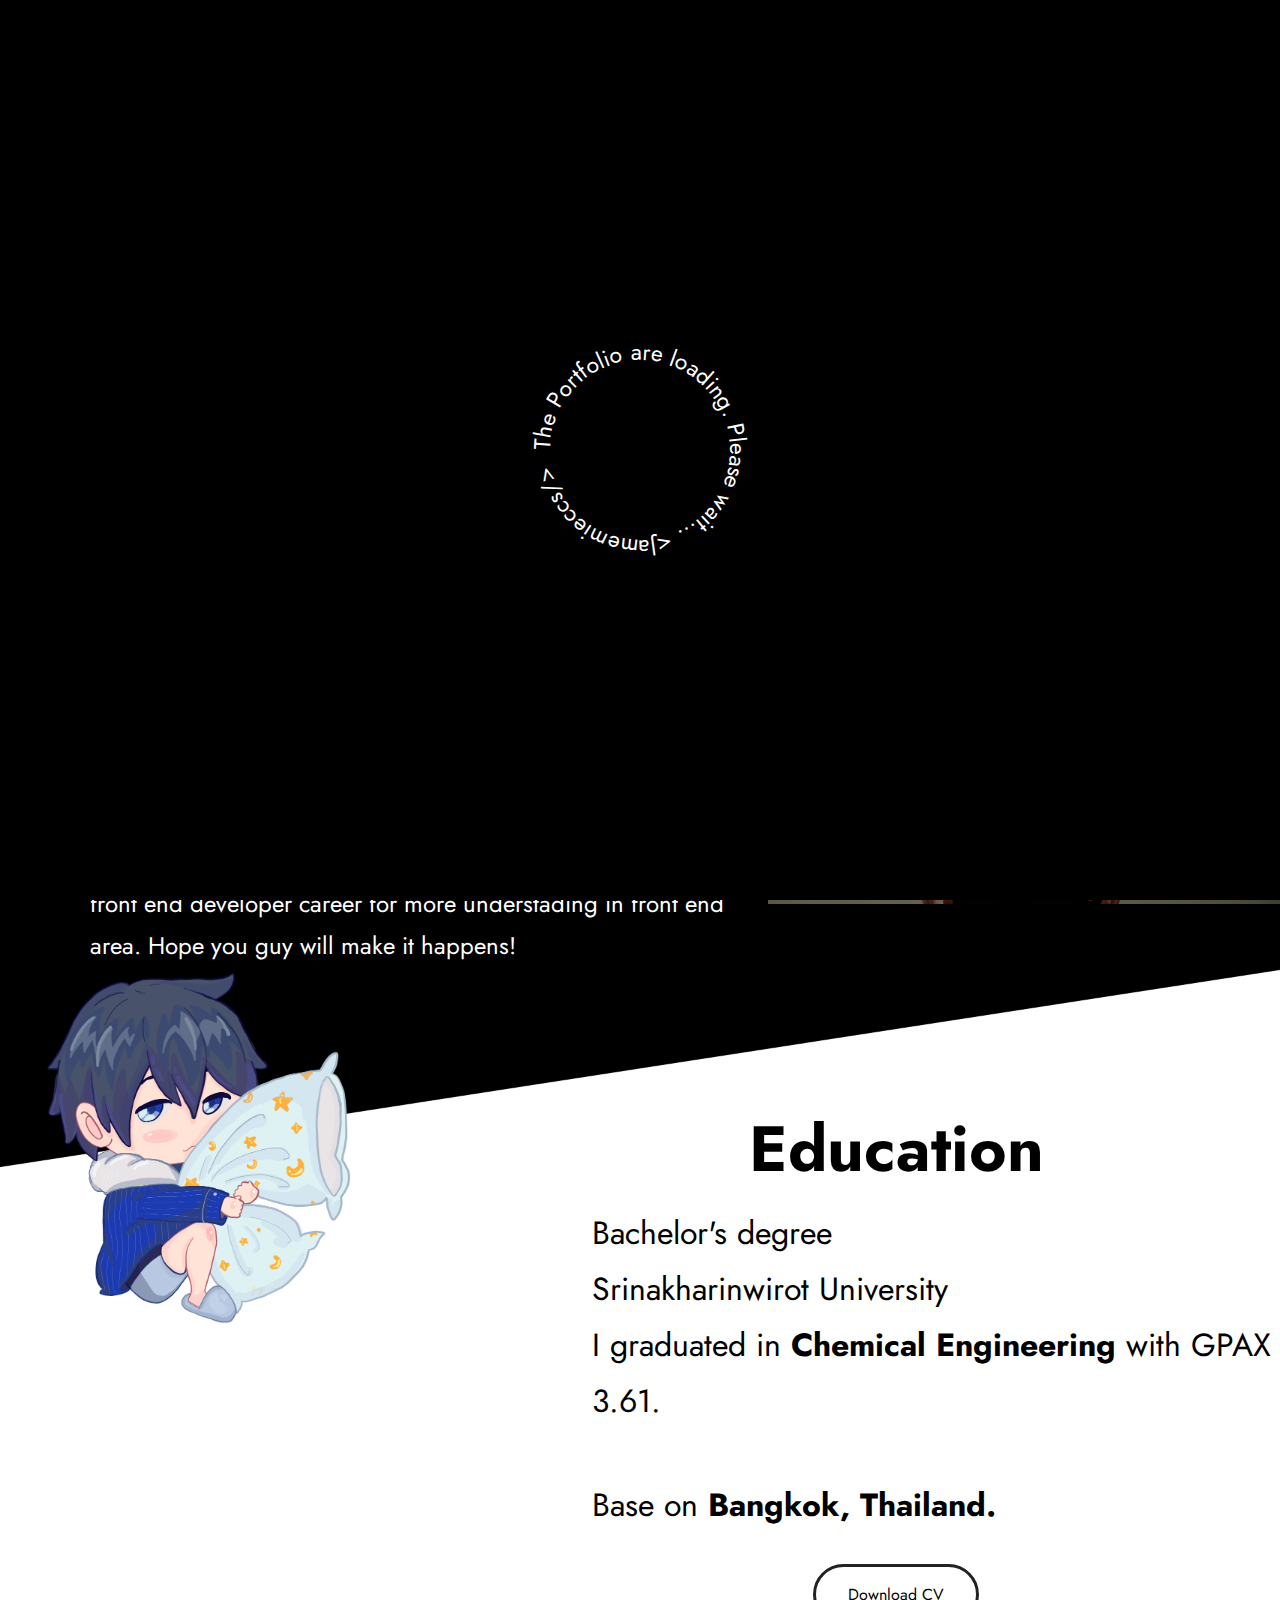
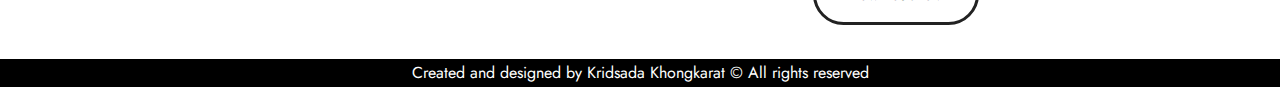
<file: aboutMe.html>
<!DOCTYPE html>
<html>
    <head>
        <link rel="stylesheet" href="Portfolio template.css">
        <link rel="stylesheet" href="https://fonts.googleapis.com/css2?family=Abril+Fatface&family=Jost:wght@100;400">
    </head>
    <body onload="writeName()">
        <div id="loading-page" class="loading-page">
            <div class="loading-circle">
                <svg viewbox="0 0 500 500">
                    <defs>
                        <path id="circlePath" 
                        d=" 
                        m 0, 0 
                        m -50, 0 
                        a 50, 50 0 1, 1 100,0 
                        a 50, 50 0 1, 1 -100,0 "/>
                    </defs>
                    <g>
                        <use xlink:href="#circlePath" fill="none"/>
                        <text fill="#fff">
                            <textPath xlink:href="#circlePath">The Portfolio are loading. Please wait... &lt;Jamemieccs/&gt;</textPath>
                        </text>
                    </g>
                </svg>
            </div>
        </div>
        <header id="header">
            <a id="header-logo" href="index.html"><img src="Photo/Logo.webp"></a>
            <nav id="navbar">
                <a href="index.html#welcome-section">Home</a>
                <a href="index.html#skills">Skills</a>
                <a href="index.html#project">Project</a>
                <a href="index.html#contact">Contact</a>
            </nav>
        </header>
        <section id="about-me-section">
            <div id="about-me-object">
                <h5>Who I am</h5>
                <h1>This is me Jame!</h1>
                <hr>
                <img src="Photo/JameAboutMe.webp" alt="My photo about me" id="about-me-img">
                <p>I'm a self-taught developer. I have a passion in coding, drawing, 
                    designing a media and creating a ton of my ideas in my head come true.<br><br>

                    A creative person, who graduate in chemical engineering but love coding and 
                    watching japan anime. After wachted <i>'The Penthouse'</i> k-drama I have 
                    addicted to listening opera song and my favorited opera singer is Sumi Jo.<br><br>
                    
                    Actually I'm good at logical thinking and I start learnig python first for 
                    back end developer, but I think I should have a basic knowledge of front end area. 
                    So I start learning HTML CSS JavaScript and I always looking for an opportunities 
                    to work in front end developer career for more understading in front end area. 
                    Hope you guy will make it happens!</p>
            </div>
        </section>
        <section id="profile-section">
            <div id="profile-object">
                <h3>Education</h3>
                <p>Bachelor's degree<br>
                    Srinakharinwirot University<br>
                    I graduated in <strong>Chemical Engineering</strong>  with GPAX 3.61.
                </p>
                <p>Base on <strong>Bangkok, Thailand.</strong></p>
                <a id="transcript" href="https://drive.google.com/uc?export=download&id=1MFnyWfd192Rdf6DWQqqdCm_3yNOhQL89" 
                target="_blank">Download CV</a>
            </div>
            <div id="credit-btm">
                <p>Created and designed by Kridsada Khongkarat &copy; All rights reserved</p>
            </div>
        </section>
        <script src="Portfolio JS.js"></script>
    </body>
</html>
</file>
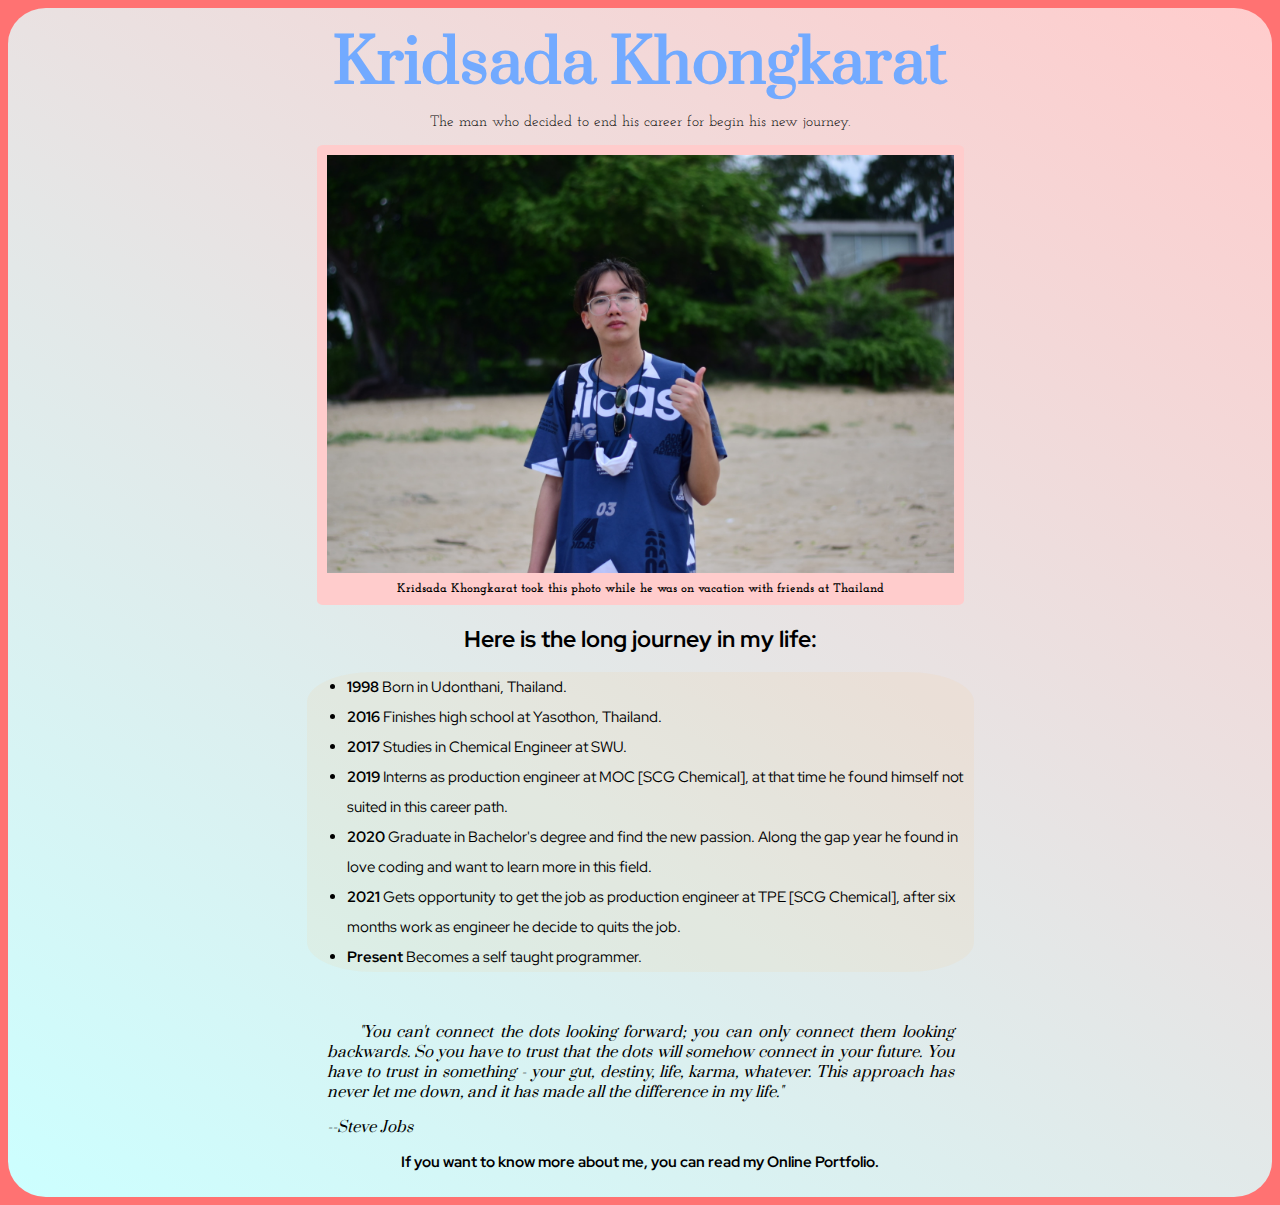
<file: project1/Tribute Page.html>
<!DOCTYPE html>
<html>
  <head>
    <title>Kridsada's Stories</title>
    <link rel="stylesheet" href="Tribute Page Template.css">
    <link rel="stylesheet" href="https://fonts.googleapis.com/css2?family=Josefin+Slab:wght@100&family=Prata&family=Red+Hat+Display:wght@300">
  </head>
  
  <body>
    <main id="main">

      <h1 id="title">Kridsada Khongkarat</h1>

      <p id="title-bio">The man who decided to end his career for begin his new journey.</p>
      
      <figure id="img-div">
            <img id="image" src="Jimmie Jame Photo.JPG" alt="The picture of kridsada while he is on vacation">
            <figcaption id="img-caption">
                Kridsada Khongkarat took this photo while he was on vacation with friends at Thailand
            </figcaption>
      </figure>
      
      <section id="tribute-info">

        <h2 id="headline">Here is the long journey in my life:</h2>

        <ul id="tribute-bullet">
            <li><strong>1998</strong> Born in Udonthani, Thailand.</li>
            <li><strong>2016</strong> Finishes high school at Yasothon, Thailand.</li>
            <li><strong>2017</strong> Studies in Chemical Engineer at SWU.</li>
            <li><strong>2019</strong> Interns as production engineer at MOC [SCG Chemical], at that time he found himself not suited in this career path.</li>
            <li><strong>2020</strong> Graduate in Bachelor's degree and find the new passion. Along the gap year he found in love coding and want to learn more in this field.</li>
            <li><strong>2021</strong> Gets opportunity to get the job as production engineer at TPE [SCG Chemical], after six months work as engineer he decide to quits the job.</li>
            <li><strong>Present</strong> Becomes a self taught programmer.</li>
        </ul>

        <blockquote id="quote" cite="https://www.brainyquote.com/quotes/steve_jobs_416875">
            <p>"You can't connect the dots looking forward; you can only connect them looking backwards. So you have to trust that the dots will somehow connect in your future. You have to trust in something - your gut, destiny, life, karma, whatever. This approach has never let me down, and it has made all the difference in my life."</p>
            <cite>--Steve Jobs</cite>
        </blockquote>
        
        <h3>If you want to know more about me, you can read my 
        <a id="tribute-link" href="https://jamemieccs.wixsite.com/jamemieccs-portfolio" target="_blank">Online Portfolio.</a>
        </h3>
      </section>
    </main>
  </body>
</html>
</file>
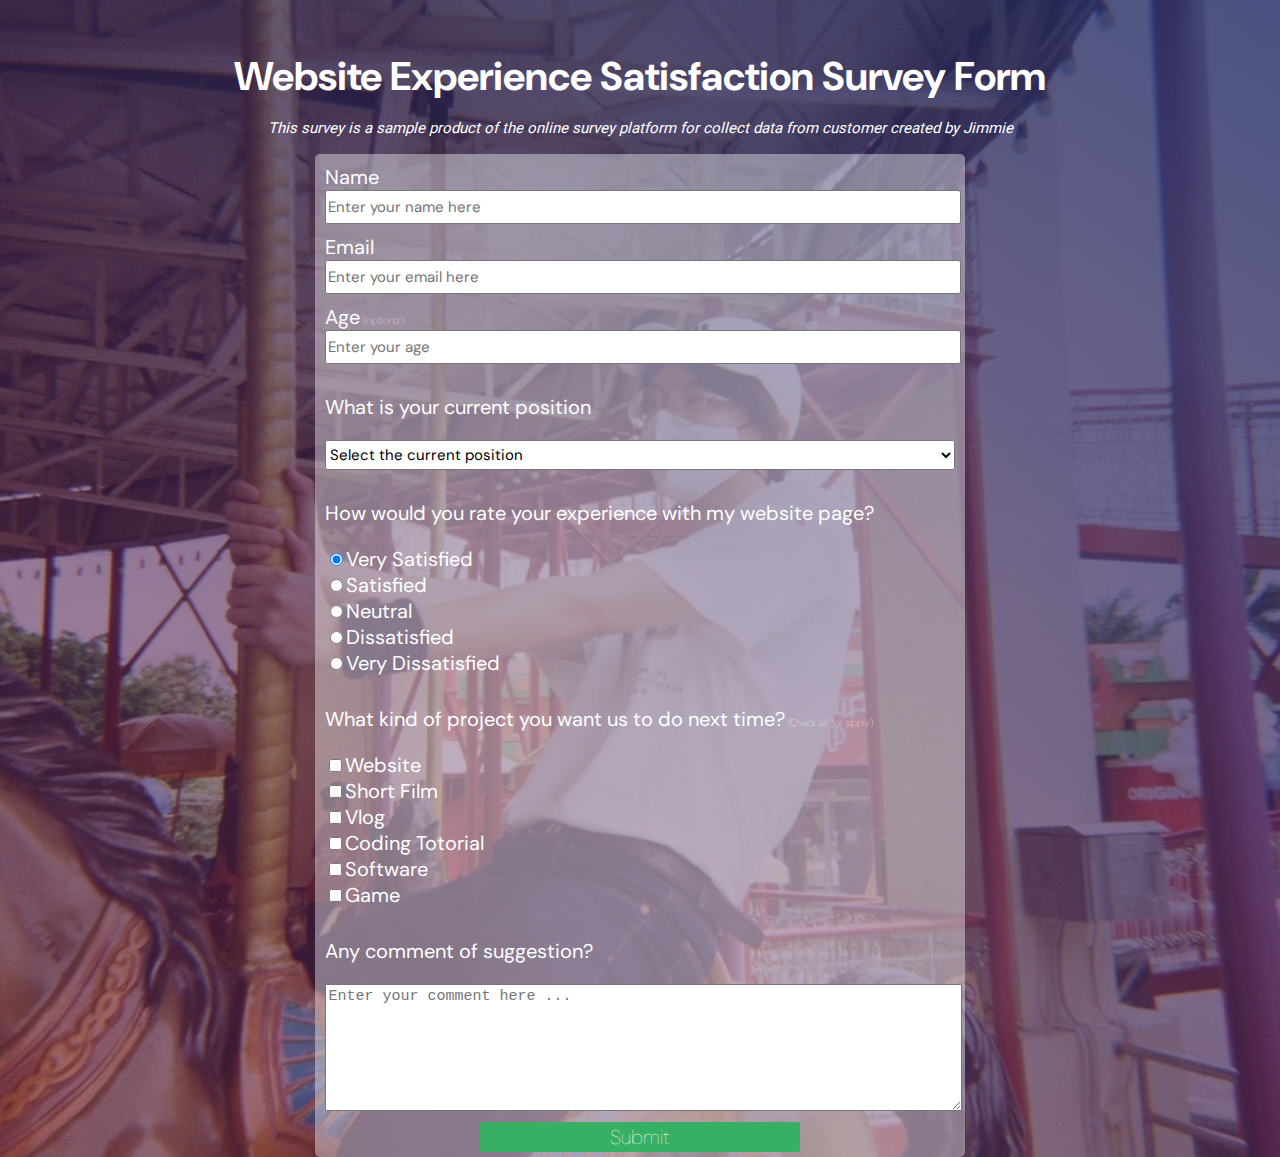
<file: project2/Survey Form.html>
<!DOCTYPE html>
<html>
    <head>
        <title>Kridsada's Survey Form</title>
        <link rel="stylesheet" href="Survey Form template.css">
        <link rel="stylesheet" href="https://fonts.googleapis.com/css2?family=Heebo:wght@200&family=DM+Sans&family=IBM+Plex+Sans:wght@300&family=Oxygen:wght@300">
    </head>

    <body>
        <div class="form-head">
            <h1 id="title">Website Experience Satisfaction Survey Form</h1>
            <p id="description">This survey is a sample product of the online survey platform for collect data from customer created by Jimmie</p>
        </div>
        <div class="form-body">
            <form id="survey-form">
                <div class="info-box">
                    <label id="name-label" for="name">Name</label>
                    <input 
                    name="name"
                    id="name"
                    type="text" 
                    class="form-box"
                    placeholder="Enter your name here"
                    required>
                </div>
                <div class="info-box">
                    <label id="email-label" for="email">Email</label>
                    <input
                    name="email"
                    id="email"
                    type="email"
                    class="form-box"
                    placeholder="Enter your email here"
                    required>
                </div>
                <div class="info-box">
                    <label id="number-label" for="number">Age<span class="clue">(optional)</span></label>
                    <input
                    name="age"
                    id="number"
                    type="number"
                    class="form-box"
                    placeholder="Enter your age"
                    min="0"
                    max="150">
                </div>
                <div class="info-box">
                    <p>What is your current position</p>
                    <select id="dropdown" name="role" class="form-box" required>
                        <option disabled selected value >Select the current position</option>
                        <option value="student">Student</option>
                        <option value="graduated">Graduate</option>
                        <option value="first-jobber">First Jobber</option>
                        <option value="freelance">Freelance</option>
                        <option value="entrepreneur">Entrepreneur</option>
                        <option value="other">Other</option>
                    </select>
                </div>
                <div class="info-box">
                    <p>How would you rate your experience with my website page?</p>
                    <label class="choice">
                        <input 
                        name="user-exp"
                        value="very-satisfied"
                        type="radio"
                        checked>Very Satisfied
                    </label>
                    <label class="choice">
                        <input
                        name="user-exp"
                        value="satisfied"
                        type="radio">Satisfied
                    </label>
                    <label class="choice">
                        <input
                        name="user-exp"
                        value="neutral"
                        type="radio">Neutral
                    </label>
                    <label class="choice">
                        <input
                        name="user-exp"
                        value="dissatisfied"
                        type="radio">Dissatisfied
                    </label>
                    <label class="choice">
                        <input
                        name="user-exp"
                        type="radio"
                        value="very-dissatisfied">Very Dissatisfied
                    </label>
                </div>
                <div class="info-box">
                    <p>What kind of project you want us to do next time?<span class="clue">(Check all for apply)</span></p>
                    <label class="choice">
                        <input
                        name="recommended"
                        value="website"
                        type="checkbox">Website
                    </label>
                    <label class="choice">
                        <input
                        name="recommended"
                        value="short-film"
                        type="checkbox">Short Film
                    </label>
                    <label class="choice">
                        <input
                        name="recommended"
                        value="vlog"
                        type="checkbox">Vlog
                    </label>
                    <label class="choice">
                        <input
                        name="recommended"
                        value="code-tutorial"
                        type="checkbox">Coding Totorial
                    </label>
                    <label class="choice">
                        <input
                        name="recommended"
                        value="software"
                        type="checkbox">Software 
                    </label>
                    <label class="choice">
                        <input
                        name="recommended";
                        value="game"
                        type="checkbox">Game
                    </label>
                </div>
                <div class="info-box">
                    <p>Any comment of suggestion?</p>
                    <textarea 
                    id="comment"
                    name="comment"
                    class="text-area"
                    placeholder="Enter your comment here ..."></textarea>
                </div>
                <div>
                    <button id="submit-button" type="submit">Submit</button>
                </div>
            </form>
        </div>
    </body>

</html>
</file>
<file: Portfolio template.css>
* {
    box-sizing: border-box;
    margin: 0;
    padding: 0;
    line-height: 1.75;
}

:root {
    --main-color: #000;
    --second-color: #fff;
    --third-color: #303841;
    --favorite-color: #0f1644;
    --hover-color: #fc6a03;
    --scrolled-bar-color: 255, 255, 255;
    --scrolled-bar-shadow-color: 0, 0, 0;
    --text-dark-color: #000;
    --text-bright-color: #fff;
    --btn-color: #222;
    --btn-hover-color: #fc6a03;
    --btn-shadow-color: 255, 255, 255;
    --mouse-color: #fff;
    --span-color: #aaa;
}

body {
    background-color: var(--main-color);
    font-family: Jost;
    position: relative;
}

.loading-page {
    position: fixed;
    top: 0;
    left: 0;
    width: 100%;
    height: 100vh;
    z-index: 5;
    background-color: var(--main-color);
    transition: 300ms ease;
}

.loading-page.hidden{
    animation: fadeOut 1s;
    animation-fill-mode: forwards;
}

.loading-page svg {
    width: 100%;
    height: 100vh;
}

.loading-page textPath {
    font-size: 0.8rem;
}

.loading-page path {
    transform: translate(50%, 50%);
}

.loading-circle {
    animation: loadingRotate 6s linear infinite;
}

@keyframes loadingRotate {
    0% {
        transform: rotate(0deg);
    }
    100% {
        transform: rotate(-360deg);
    }
}

@keyframes fadeOut {
    100% {
        opacity: 0;
        visibility: hidden;
    }
}

header {
    font-size: 1.5rem;
    padding: 2rem;
    display: flex;
    justify-content: space-between;
    align-items: center;
    width: 100%;
    height: 8vh;
    background-color: var(--main-color);
    position: sticky;
    top: 0;
    transition: 200ms ease-in-out;
    z-index: 1;
}

header nav{
    display: flex;
    justify-content: space-around;
    max-width: 80%;
    width: 1000px;
}

#navbar > a {
    text-decoration: none;
    color: var(--second-color);
    transition: 300ms ease;
}

#navbar > a:hover {
    color: var(--hover-color);
    transform: translate(5px, 5px);
}

.scrolled {
    background-color: rgba(var(--scrolled-bar-color), 0.5);
    box-shadow: 0 4px 10px rgba(var(--scrolled-bar-shadow-color), 0.1);
}

.items-scrolled {
    color: var(--text-dark-color) !important;
}

.items-scrolled:hover {
    color: var(--hover-color) !important;
    transition: 0.3s;
}

.scrolled-img {
    filter: invert(1);
}

section {
    padding-top: 9vh;
    height: 100vh;
}

#header-logo img {
    height: 5rem; 
    width: auto; 
    margin: 3vh auto 1rem auto;
}

.decoration-btn {
    font-size: 1.5rem;
    padding: 1rem;
    border-radius: 2rem;
    border: 0.2rem solid var(--text-bright-color);
    background: var(--btn-color);
    color: var(--text-bright-color);
    transition: 0.2s ease;
    position: relative;
}

.btn-dec {
    font-size: 1.5rem;
    color: var(--btn-color);
}

.decoration-btn:hover, .decoration-btn:hover .btn-dec{
    translate: 10px 0;
    color: var(--btn-hover-color);
    border-color: var(--btn-hover-color);
}

@keyframes blink-cursor {
    0% {
        opacity: 0;
    }
}

#home-object h1::after {
    content: "";
    width: 5px;
    height: 6rem;
    display: inline-block;
    vertical-align: middle;
    background-color: var(--second-color);
    animation: blink-cursor 1s steps(2) infinite;
}

#welcome-section {
    background-image: url(Photo/Jame.webp);
    background-repeat: no-repeat;
    background-size: 80%;
    background-position: 200% 50%;
}

.box-object {
    font-size: 2.25rem;
}

.box-object > h1 {
    font-size: 5rem;
}

#home-object {
    color: var(--text-bright-color);
    margin: 10% 0 0 10%;
    width: 60%;
    background-color: transparent;
}

#skills {
    background-color: var(--second-color);
    background-image: url(Photo/blackDrip.webp), url(Photo/JameGrad.webp);
    background-repeat: no-repeat;
    background-size: 100%, 40%;
    background-position: 0% 0%, 2% 70%;
    height: auto;
}

#skills-object {
    background-color: transparent;
    margin: 0 0 0 45%;
    width: 50%;
    font-size: 2rem;
}

.skill-set {
    display: flex;
    flex-wrap: wrap;
    justify-content: space-around;
    align-items: center;
    font-size: 1.5rem;
}

.language-logo {
    font-size: 3rem;
}

.html5 {
    color: #e34c26;
}

.css3 {
    color: #264de4;
}

.js-sq {
    color: #f0db4f;
}

.python {
    color: #4b8bbe;
}

#skill-describe {
    margin-left: 10px;
    font-size: 1rem;
    color: var(--span-color);
}

.skill-container {
    width: 90%;
    font-size: 1.25rem;
    background-color: #ccc;
    border-radius: 1rem;
    display: flex;
    justify-content: space-between;
    align-items: center;
    padding-right: 1rem;
}

.skill-exp {
    padding-left: 2rem;
    border-radius: inherit;
    height: 100%;
    align-items: center;
    display: flex;
    justify-content: flex-start;
}

.html {
    width: 30%;
    background-color: #e34c26;
}

.css {
    width: 30%;
    background-color: #264de4;
}

.js {
    width: 20%;
    background-color: #f0db4f;
}

.py {
    width: 20%;
    background-color: #4b8bbe;
}

.other {
    color: var(--third-color);
}

.skill-set-other {
    margin-top: 2rem;
}

#project {
    background-color: var(--third-color);
    background-image: url(Photo/backgroundPaper2.webp);
    background-size: 100%;
    background-position: 0% 0%;
    background-repeat: no-repeat;
    height: auto;
}

#project-object {
    text-align: center;
    padding-bottom: 5%;
}

#project-object > h1 {
    margin-top: 5%;
    color: var(--text-bright-color);
}

.project-showcase {
    display: grid;
    grid-template-columns: repeat(auto-fit, minmax(320px, 1fr));
    grid-gap: 4rem;
    width: 100%;
    padding: 5%;
    margin: 0 auto;
}

.project-tile {
    margin: 1%;
    width: 100%;
    padding: 10%;
    border: 0 solid;
    border-radius: 2rem;
    cursor: pointer;
    background-color: var(--btn-color);
    transition: 0.25s ease;
}

.project-tile > h3, .project-tile h3 span{
    color: var(--text-bright-color);
    font-size: 1.2rem;
    margin: 2% auto;
}

.project-tile .btn-dec {
    color: var(--btn-color);
    transition: 0.25s linear;
}

.project-tile:hover {
    transform: translate(-5px, -5px);
    width: 105%;
    height: auto;
    box-shadow: 0 0 10px 10px rgba(var(--btn-shadow-color), 0.2);
}

.project-tile:hover .btn-dec {
    color: var(--btn-hover-color);
}

.project-pic-cover {
    width: 100%;
    height: auto;
    margin-bottom: 1%;
    box-shadow: 5px 5px 10px rgba(var(--btn-shadow-color), 0.3);
}

.modal {
    background: linear-gradient( 35deg, 
    rgba(14, 49, 96, 0.5),
    rgba(169, 36, 32, 0.5));
    position: fixed;
    max-width: 80%;
    width: 1000px;
    top: 50%;
    left: 50%;
    transform: translate(-50%, -50%) scale(0);
    border: 0.1rem solid var(--second-color);
    border-radius: 2rem;
    box-shadow: 0 0 10px 10px rgba(var(--btn-shadow-color), 0.2);
    z-index: 4;
    color: var(--text-bright-color);
    transition: 200ms ease-in-out;
}

.modal.active {
    transform: translate(-50%, -50%) scale(1);
}

.modal-header {
    display: flex;
    justify-content: space-between;
    border-bottom: 0.1rem solid var(--second-color);
    padding: 0.5rem 3rem;
}

.modal-header > h2 {
    font-size: 2.5rem;
    margin: auto auto;
}

.modal-body {
    display: block;
    text-align: center;
    padding: 1rem;
}

.modal-body > p {
    font-size: 1.5rem;
    font-weight: bold;
}

.modal-body > h1 {
    display: flex;
    justify-content: center;
}

.modal-gif {
    width: 70%;
    height: auto;
    border-radius: 1rem ;
    box-shadow: 0 0 10px 5px rgba(var(--scrolled-bar-shadow-color), 0.1);
}

.close-btn {
    border: none;
    background-color: transparent;
    font-size: 3rem;
    cursor: pointer;
    color: var(--second-color);
}

#overlay {
    content: "";
    width: 100%;
    height: 100vh;
    position: fixed;
    top: 0;
    bottom: 0;
    left: 0;
    right: 0;
    background-color: rgba(var(--scrolled-bar-color), 0.8);
    opacity: 0;
    pointer-events: none;
    z-index: 3;
}

#overlay.active {
    pointer-events: all;
    opacity: 1;
    transition: 200ms ease-in-out;
}

.modal-btn {
    font-size: 1rem;
    padding: 1rem;
    border-radius: 2rem;
    border: 0.2rem solid var(--text-bright-color);
    background: transparent;
    color: var(--text-bright-color);
    transition: 0.2s ease;
}

.modal-btn:hover{
    translate: 10px 0;
    background: linear-gradient( 35deg, 
    rgba(14, 49, 96, 0.5),
    rgba(169, 36, 32, 0.5));
    cursor: pointer;
}

#contact {
    background-color: var(--favorite-color);
    color: var(--text-bright-color);
    background-image: url(Photo/JameAnime.webp), url(Photo/Contact.webp);
    background-repeat: no-repeat;
    background-size: 25%, 100%;
    background-position: 95% 0%, 0% 0%;
    height: auto;
}

#contact-object {
    text-align: center;
    padding-top: 10%;
    width: 100%;
    height: 100%;
}

#contact-object h3 {
    font-size: 2rem;
}

#contact-list {
    margin: 2rem auto;
    max-width: 80%;
    width: 800px;
    display: flex;
    justify-content: space-around;
}

#contact-list a i {
    color: var(--text-bright-color);
    font-size: 3rem;
    margin: 5rem 0;
    transition: 300ms ease;
}

#contact-list a i:hover {
    color: var(--hover-color);
    transform: translate(10px, 10px);
}

.credit-bottom {
    background-color: var(--main-color);
    margin-top: 5rem;
    display: flex;
    justify-content: center;
    align-items: center;
    height: 10vh;
}
.credit-bottom > p {
    font-size: 1.25rem;
}


#about-me-section{
    background-image: url(Photo/JameAboutMe.webp);
    background-repeat: no-repeat;
    background-size: 40%;
    background-position: 100% 50%;
    height: auto;
}

#about-me-object{
    color: var(--text-bright-color);
    width: 800px;
    max-width: 50%;
    margin-left: 10vh;
}

#about-me-object h5 {
    font-size: 2.5rem;
    color: var(--hover-color);
}

#about-me-object h1 {
    font-size: 4rem;
    text-align: center;
}

#about-me-object p {
    font-size: 1.5rem;
}

#about-me-img{
    display: none;
    width: 50%;
    height: auto;
    margin: 5rem auto;
}

#profile-section {
    background-color: var(--second-color);
    background-image: url(Photo/JamesAnime.webp), url(Photo/aboutMeBlack.webp);
    background-repeat: no-repeat;
    background-size: 30%, 100%;
    background-position: 0% 0%, 0% 0%;
    height: 100%;
    min-height: 80vh;
    position: relative;
}

#profile-object {
    width: 60%;
    height: auto;
    position: absolute;
    right: 0;
    text-align: center;
    padding: 5vh 0;
}

#profile-object h3{
    font-size: 4rem;
}

#profile-object p{
    font-size: 2rem;
    text-align: left;
    padding-left: 5rem;
    margin-bottom: 3rem;
}

#transcript{
    text-decoration: none;
    color: var(--text-dark-color);
    padding: 1rem 2rem;
    border: 0.2rem solid var(--btn-color);
    border-radius: 2rem;
    transition: 300ms ease;
}

#transcript:hover{
    background: linear-gradient( 35deg, 
    rgba(245, 22, 99, 0.5),
    rgba(250, 194, 24, 0.5));
    color: var(--text-bright-color);
    border-color: rgba(245, 22, 99, 0.5);
}


#credit-btm{
    color: var(--text-bright-color);
    background-color: var(--main-color);
    display: flex;
    justify-content: center;
    align-items: center;
    width: 100%;
    max-height: 5rem;
    bottom: 0;
    position: absolute;
}

@media screen and (min-width: 1200px) {
    #welcome-section {
        background-size: 60%;
        background-position: 100% 50%;
    }
}

@media screen and (max-width: 1200px) {
    .skill-container, .skill-exp{
        font-size: 1rem;
    }
    #home-object {
        width: 80%;
    }
}

@media screen and (max-width: 992px){
    #welcome-section {
        display: flex;
        justify-content: center;
    }

    #home-object h1{
        font-size: 4rem;
    }

    #home-object h3{
        font-size: 2rem;
    }

    #skills-object{
        text-align: center;
    }

    .skills-set-all {
        display: flex;
        justify-content: space-around;
    }

    .skill-container, .skill-set-other i, #skill-describe {
        display: none;
    }

    .skills-set-all  i {
        font-size: 5rem;
    }

    .skill-set-other {
        flex-direction: column;
        margin: 0;
    }

    #header-logo img {
        height: 4rem;
    }

    #contact-object h3 {
        font-size: 1.5rem;
    }

    #about-me-object{
        max-width: 80%;
        position: relative;
        margin: 5vh auto;
    }
    #about-me-section{
        background-image: none;
        padding: 0;
    }
    
    #about-me-object h1 {
        font-size: 3rem;
    }
    
    #about-me-object p {
        font-size: 1rem;
    }

    #about-me-img{
        display: block;
    }

    #profile-object{
        width: 90%;
    }
}

@media screen and (max-width: 768px){
    #home-object h1{
        text-align: center;
        font-size: 3rem;
    }
    
    #home-object h3{
        text-align: center;
    }

    #welcome-section{
        padding-top: 3vh;
    }

    #home-object{
        margin: 0;
        width: 80%;
        height: 80%;
        position: relative;
        flex-wrap: wrap;
    }

    .decoration-btn{
        position: absolute;
        bottom: 0;
        left: 30%;
    }
    #welcome-section {
        background-size: 100%;
        background-position: 0% 40%;
    }

    #skills {
        background-image: url(Photo/blackDrip.webp);
        background-repeat: no-repeat;
        background-size: 100%;
        background-position: 0% 0%;
    }

    #skills-object{
        margin: 0 auto;
        width: 80%;
        padding-top: 3vh;
    }

    #contact-object h3 {
        font-size: 1.5rem;
    }

    #contact-object h1 {
        font-size: 4rem;
    }

    #about-me-object h1 {
        font-size: 2rem;
    }
    
    #about-me-object h5 {
        font-size: 1.5rem;
    }
    
    #about-me-object p {
        font-size: 0.75rem;
    }

    #about-me-img{
        margin: 1rem auto;
        width: 80%;
    }

    #profile-object{
        width: 90%;
    }

    #profile-object h3{
        font-size: 2rem;
    }

    #profile-object p, #profile-object a{
        font-size: 1.2rem;
    }
    
    #credit-btm p{
        font-size: 0.5rem;
    }

    #credit-btm{
        height: 1rem;
    }
}
</file>
<file: project1/Tribute Page Template.css>
html {
    font-size: 10px;
  }
  
  body {
    font-size: 1.5rem;
    font-family: 'Josefin Slab';
    text-align: center;
    background: #ff7272;
  }
  
  #main {
    background: linear-gradient(35deg, #ccffff, #ffcccc);
    border-radius: 3%;
    padding: 5px 5px 10px 5px;
  }
  
  h1 {
    font-family: Prata ;
    font-size: 6rem;
    text-align: center;
    margin: 10px 0 -5px 0;
    color: #72aaff;
  }
  
  @media (max-width: 750px) {
      h1 {
          font-size: 4rem;
      }
  
      #img-caption {
          font-size: 1rem;
      }
  
      #title-bio {
          font-size: 1.25rem;
      }
  
      #tribute-bullet {
          max-width: 60%;
      }
  
      #quote {
          max-width: 70%;
      }
  }
  
  @media (max-width: 450px) {
      h1 {
          font-size: 2.75rem;
      }
  
      #img-caption {
          font-size: 0.75rem;
      }
  
      #title-bio {
          font-size: 1rem;
      }
    
      #tribute-info {
          font-size: 1.05rem;
      }
  
      #tribute-bullet {
          max-width: 70%;
      }
    
      #quote {
          max-width: 80%;
      }
  }
  
  
  #img-div {
    width: 50%;
    height: auto;
    padding: 10px;
    margin: 0 auto;
    background: #ffcccc;
    border-radius: 1%;
  }
  
  #image {
    width: 100%;
    height: auto;
    display: block;
    margin: 0 auto;
  }
  
  figcaption {
    font-size: 1.25rem;
    text-align: center;
    margin-top: 10px;
    font-weight: bold;
  }
  
  section {
    font-family: 'Red Hat Display';
  }
  
  h2 {
      text-align: center;
  }
  
  ul {
      background: rgba(255, 198, 114, 0.1);
      border-radius: 10%;
      text-align: left;
      max-width: 50%;
      margin: 0 auto 50px auto;
      padding: 0 auto 20px 50px;
      line-height: 2;
  }
  
  blockquote {
      font-family: Prata;
      font-style: italic;
      text-indent: 3.25rem;
      text-align: justify;
      max-width: 50%;
      margin: 0 auto 10px auto;
  }
  
  h3 {
    font-size: 1.5rem;
  }
  
  #tribute-link {
    color: black;
    text-decoration: none;
  }
  
  #tribute-link:hover {
    color: #ff4c4c;
  }
  
  #tribute-link:visited {
    color: #72aaff;
  }
</file>
<file: project2/Survey Form template.css>
html {
    font-size: 10px;
} 

body {
    background-image: linear-gradient(35deg,
    rgba(122, 32, 72, 0.5), 
    rgba(30, 39, 97, 0.8)),
    url(Background\ 2.JPG);
    background-repeat: no-repeat;
    background-size: cover;
    background-position: center;
    text-align: center;
    font-family: Heebo;
    color: #fff;
    height: 100%;
    width: 100%;
    margin: 0;
}

.form-head {
    margin: 20px 0 5px 0;
}

.form-body {
    background-color: rgba(255, 255, 255, 0.4);
    border-radius: 0.5rem;
    width: 60%;
    height: auto;
    margin: 0 auto;
    padding: 5px;
    font-size: 1.75rem;
}

h1 {
    font-size: 3rem;
    margin: 50px 0 0 0;
    font-family: 'DM Sans', Heebo;
    font-weight: 5000;
}

#description {
    font-size: 1.25rem;
    font-style: italic;
}

.info-box {
    padding: 5px;
    text-align: left;
    font-size: 1.75rem;
    font-family: 'DM Sans', Heebo;
}

.form-box {
    width: 100%;
    display: block;
    font-family: 'DM Sans', Heebo;
    border: 1px solid #777;
    border-radius: 0.25rem;
    background-color: #fff;
    min-height: 3rem;
    font-size: 1.5rem;
}

.choice {
    display: block;
    font-size: 1.75rem;
}

.clue {
    margin-left: 0.25rem;
    font-size: 1rem;
    font-weight: 75;
}

.text-area {
    min-height: 120px;
    width: 100%;
    padding: 0.25rem;
    font-size: 1.5rem;
}

#submit-button {
    font-family: 'DM Sans', Heebo;
    color: #fff;
    font-weight: 100;
    background-color: #37af65;
    border: 1px solid #37af65;
    border-radius: 3%;
    width: 50%;
    align-self: center;
    font-size: 2rem;
}

#submit-button:hover {
    background-color: #32cd32;
    border: 1px solid #32cd32;
    font-weight: 500;
}

#submit-button:focus {
    background-color: #237141;
    border: 1px solid #237141;
}

@media (max-width: 750px) {
    h1 {
        font-size: 2.5rem;
    }

    .info-box {
        font-size: 1.5rem
    }

    .choice {
        font-size: 1.5rem;
    }

    #description {
        font-size: 1rem;
    }
}

@media (max-width: 500px) {
    h1 {
        font-size: 2.25rem;
    }

    .info-box {
        font-size: 1.25rem
    }

    .choice {
        font-size: 1.25rem;
    }

    #description {
        font-size: 1rem;
    }
}

@media (min-width: 1200px) {
    h1 {
        font-size: 4rem;
    }

    .info-box {
        font-size: 2rem
    }

    .choice {
        font-size: 2rem;
    }

    #description {
        font-size: 1.5rem;
    }

    .form-body {
        max-width: 50%;
    }

    .form-box {
        height: 3rem;
        font-size: 1.5rem;
    }
}
</file>
